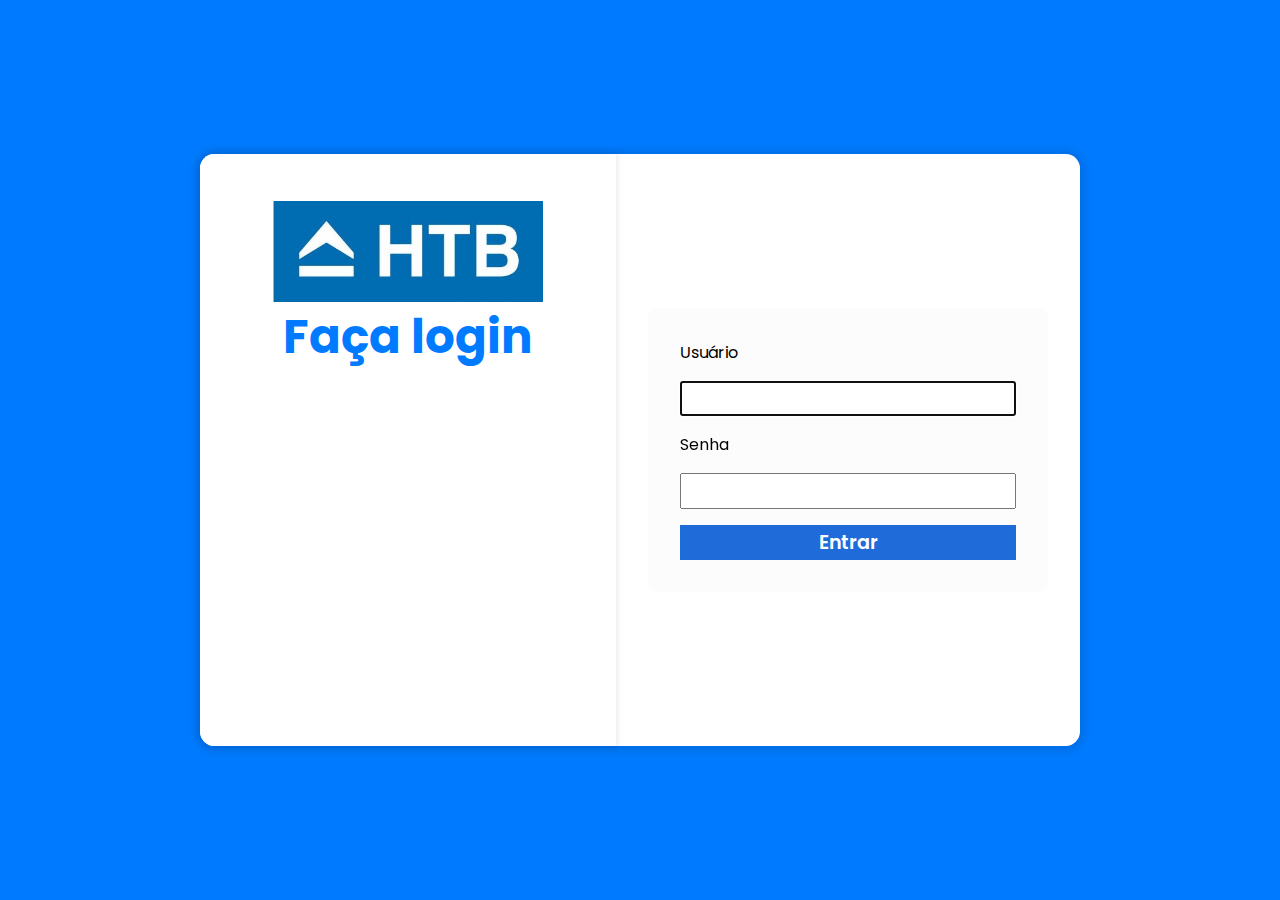
<file: index.html>
<!DOCTYPE html>
<html lang="en">
<head>
    <meta charset="UTF-8">
    <meta http-equiv="X-UA-Compatible" content="IE=edge">
    <meta name="viewport" content="width=device-width, initial-scale=1.0">
    <title>Login</title>
    <link rel="stylesheet" href="Desiner.css">
    <style>
        .logo-img {
            max-width: 100%; /* Garante que a imagem não ultrapasse o contêiner */
            height: auto; /* Altura automática para manter a proporção */
        }
    </style>
</head>
<body>
    <div class="main-content">
        <div class="wrapping">
            <main class="container">
                <aside class="aside-container">
                    <div class="letter-content">
                        <img src="file.jpg" alt="Imagem File" class="logo-img">
                        <h3>Faça login</h3>
                    </div>
                    <figure class="image-content">
                    </figure>
                </aside>
                <div class="right">
                    <div class="login">
                        <form id="login-form">
                            <label for="usuario">Usuário</label>
                            <input id="usuario" class="campo" name="usuario" type="text" autofocus>
                            <label for="senha">Senha</label>
                            <input id="senha" name="senha" class="campo" type="password" data-ls-module="charCounter" maxlength="20">
                            <button type="submit">Entrar</button>
                        </form>
                    </div>
                </div>
            </main>
        </div>
    </div>
    <script src="Login.js"></script>
</body>
</html>
</file>
<file: Desiner.css>
/*IMPORT FONTS*/
@import url("https://fonts.googleapis.com/css2?family=Poppins:wght@100;200;300;400;500;600&display=swap");

/*RESET*/
* {
  margin: 0;
  padding: 0;
  text-decoration: none;
  box-sizing: border-box;
  font-family: "Poppins", sans-serif; /* Corrigido para usar "Poppins" corretamente */
}

/*---------------------------------------*/
/*CENTRALIZANDO QUADRADO*/
.main-content {
  width: 100vw;
  height: 100vh;
  background-color: hsl(211, 100%, 50%);
  display: flex;
  justify-content: center;
  align-items: center;
}

.main-content .wrapping {
  width: 90%;
  height: 90%;
  max-width: 55rem; /* Tamanho máximo para o conteúdo */
  display: flex;
  justify-content: center;
  align-items: center;
  flex-direction: column;
  margin: 0 auto;
}

/*---------------------------------------*/
/*CONTENT LEFT-SIDE*/
.main-content .container {
  display: flex;
  background-color: #ffffff;
  width: 100%;
  max-width: 55rem; /* Tamanho máximo para o conteúdo */
  height: 37rem;
  border-radius: 0.9rem;
  box-shadow: 0px 1px 10px 5px rgba(0, 0, 0, 0.1);
}

.aside-container {
  height: auto; /* Ajuste para altura automática */
  width: 100%;
  display: flex;
  flex-direction: column;
  background-color: #ffffff;
  color: hsl(211, 100%, 50%);
  border-radius: 0.9rem 0 0 0.9rem;
  box-shadow: 0px 0px 6px 1px rgba(0, 0, 0, 0.1);
  padding: 2rem; /* Espaçamento interno */
  text-align: center; /* Centraliza o conteúdo */
}

.aside-container .letter-content {
  display: flex;
  justify-content: center;
  align-items: center;
  flex-direction: column;
  text-align: center;
  font-size: 2.5rem;
}

.logo-img {
  width: 100%; /* Ajusta a largura da imagem para ocupar todo o contêiner */
  height: auto; /* Altura automática para manter a proporção */
  max-width: 100%; /* Garante que a imagem não ultrapasse o contêiner */
  max-height: 50%; /* Limita a altura máxima da imagem */
  object-fit: contain; /* Mantém a proporção da imagem */
}

.image-content {
  display: none; /* Oculta a imagem */
}

/*---------------------------------------*/
/*CONTENT RIGHT-SIDE*/
.right {
  height: auto; /* Ajuste para altura automática */
  width: 100%;
  display: flex;
  justify-content: center;
  align-items: center;
  padding: 2rem; /* Espaçamento interno */
}

.login {
  width: 100%;
  max-width: 30rem; /* Tamanho máximo para o formulário de login */
  background-color: #fcfcfc;
  border-radius: 0.6rem;
  padding: 2rem; /* Espaçamento interno */
}

form {
  display: flex;
  flex-direction: column;
  gap: 1rem;
}

.campo {
  height: 2.2rem;
  font-size: 1rem;
  padding: 0.5rem;
}

button {
  height: 2.2rem;
  font-size: 1.2rem;
  font-weight: 600;
  color: white;
  background-color: #1e6bd9;
  border: none;
  cursor: pointer;
  transition: all 0.3s ease-in-out;
}

button:hover {
  filter: brightness(0.9);
}

/*FOOTER*/
footer {
  display: flex;
  justify-content: center;
  align-items: center;
  color: #fcfcfc;
  height: 6vh;
  background-color: #050a30;
}

.redes {
  display: flex;
  justify-content: center;
  align-items: center;
  gap: 0.6rem;
  color: white;
  height: 8vh;
  background-color: #050a30;
  font-size: 1.5rem;
}

.redes a {
  display: flex;
  justify-content: center;
  align-items: center;
  gap: 0.6rem;
  color: white;
}

.redes a img {
  height: 1.6rem;
  width: 1.6rem;
}

/*---------------------------------------*/
/*RESPONSIVE*/
@media (max-width: 1250px) {
  .main-content .container {
    width: 50rem;
    height: 34rem;
  }
  .aside-container .letter-content {
    font-size: 3rem;
  }
}

@media (max-width: 1100px) {
  .main-content .container {
    width: 45rem;
    height: 31rem;
  }
  .aside-container .letter-content {
    font-size: 2.5rem;
  }
}

@media (max-width: 1024px) {
  .main-content .container {
    width: 40rem;
    height: 28rem;
  }
  .aside-container .letter-content {
    font-size: 2.3rem;
  }
}

@media (max-width: 925px) {
  .main-content .container {
    width: 100%;
    max-width: 35rem;
    height: auto; /* Ajuste para altura automática */
    flex-direction: column; /* Mudança para layout em coluna */
  }
  .aside-container {
    border-radius: 0.9rem 0.9rem 0 0; /* Corrigido para layout em coluna */
    box-shadow: none; /* Removido sombra para melhor aparência */
    margin-bottom: 2rem; /* Espaço entre os lados esquerdo e direito */
    padding: 2rem; /* Espaçamento interno */
  }
  .aside-container .letter-content {
    font-size: 2rem;
  }
  .image-content {
    display: none; /* Oculta a imagem no layout móvel */
  }
}

@media (max-width: 600px) {
  .main-content .container {
    width: 100%;
    max-width: 100%;
    height: auto; /* Ajuste para altura automática */
  }
  .aside-container .letter-content {
    font-size: 1.6rem;
  }
}
</file>
